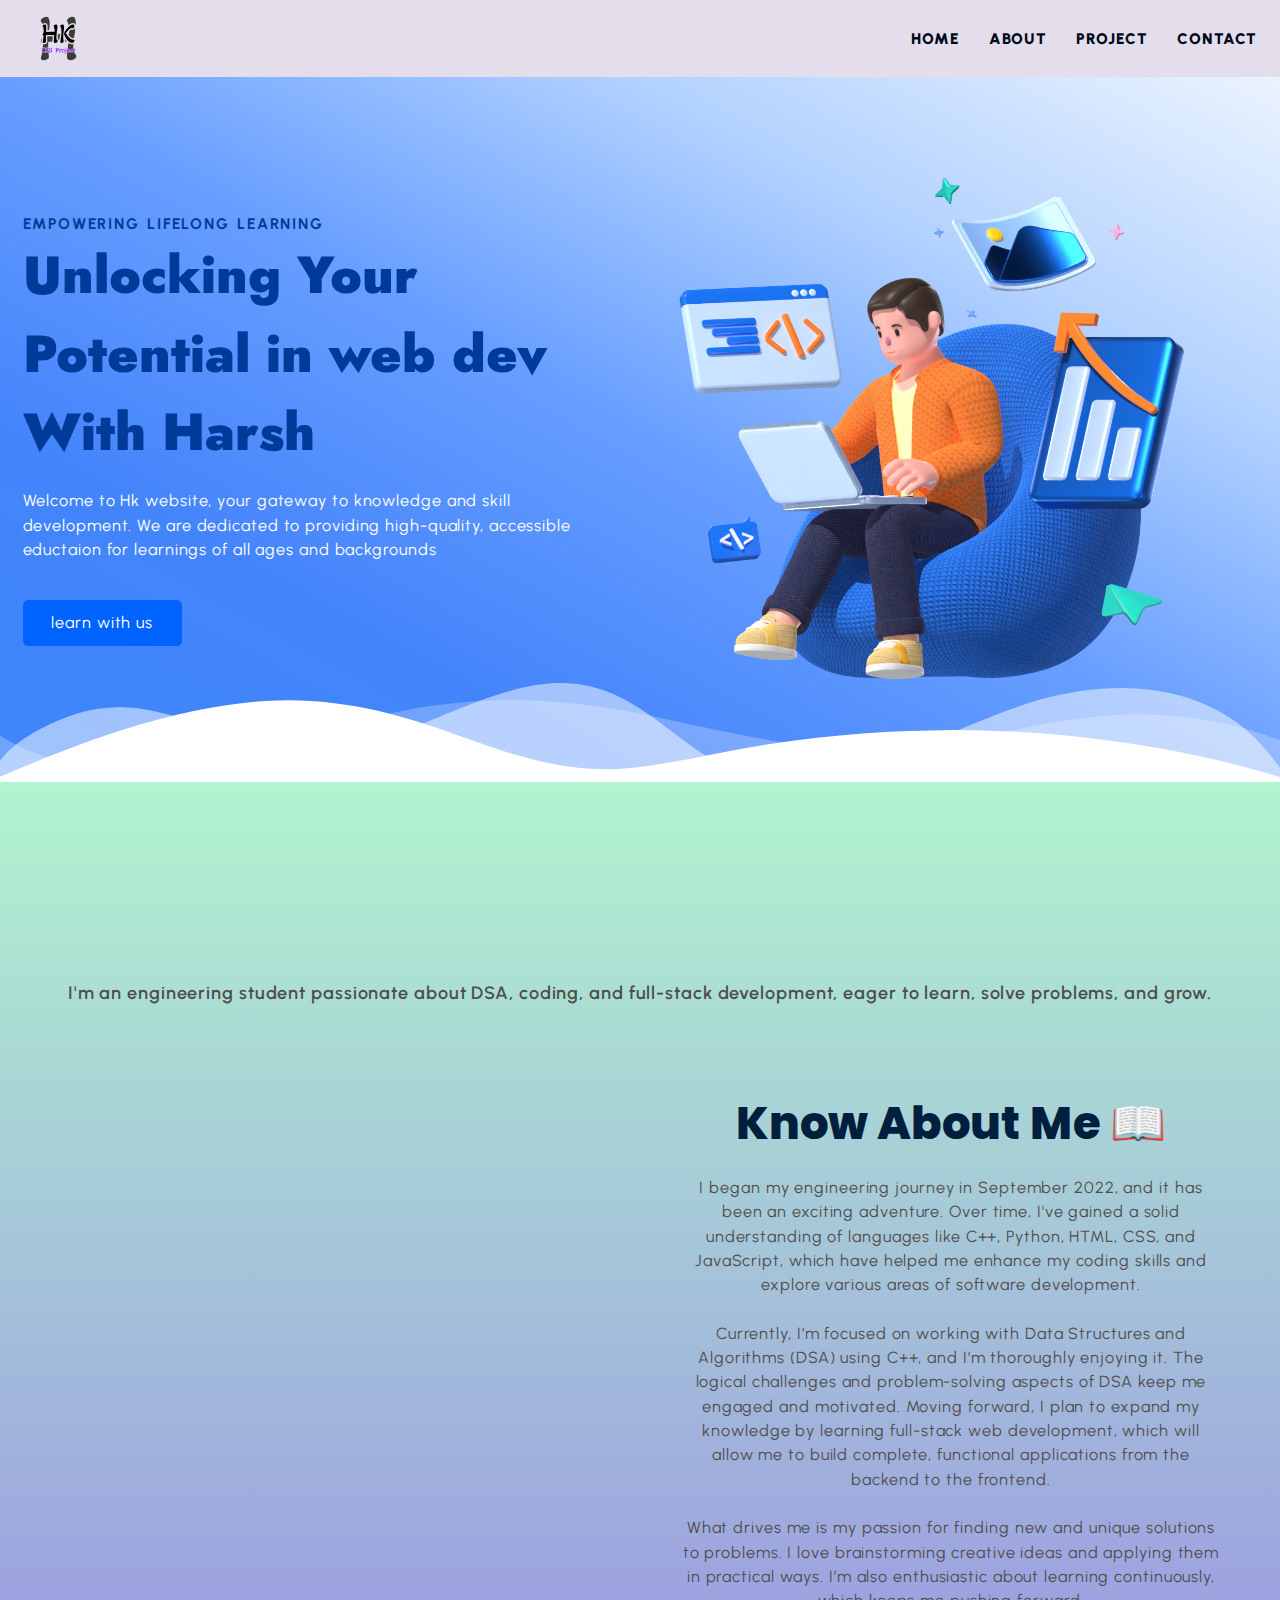
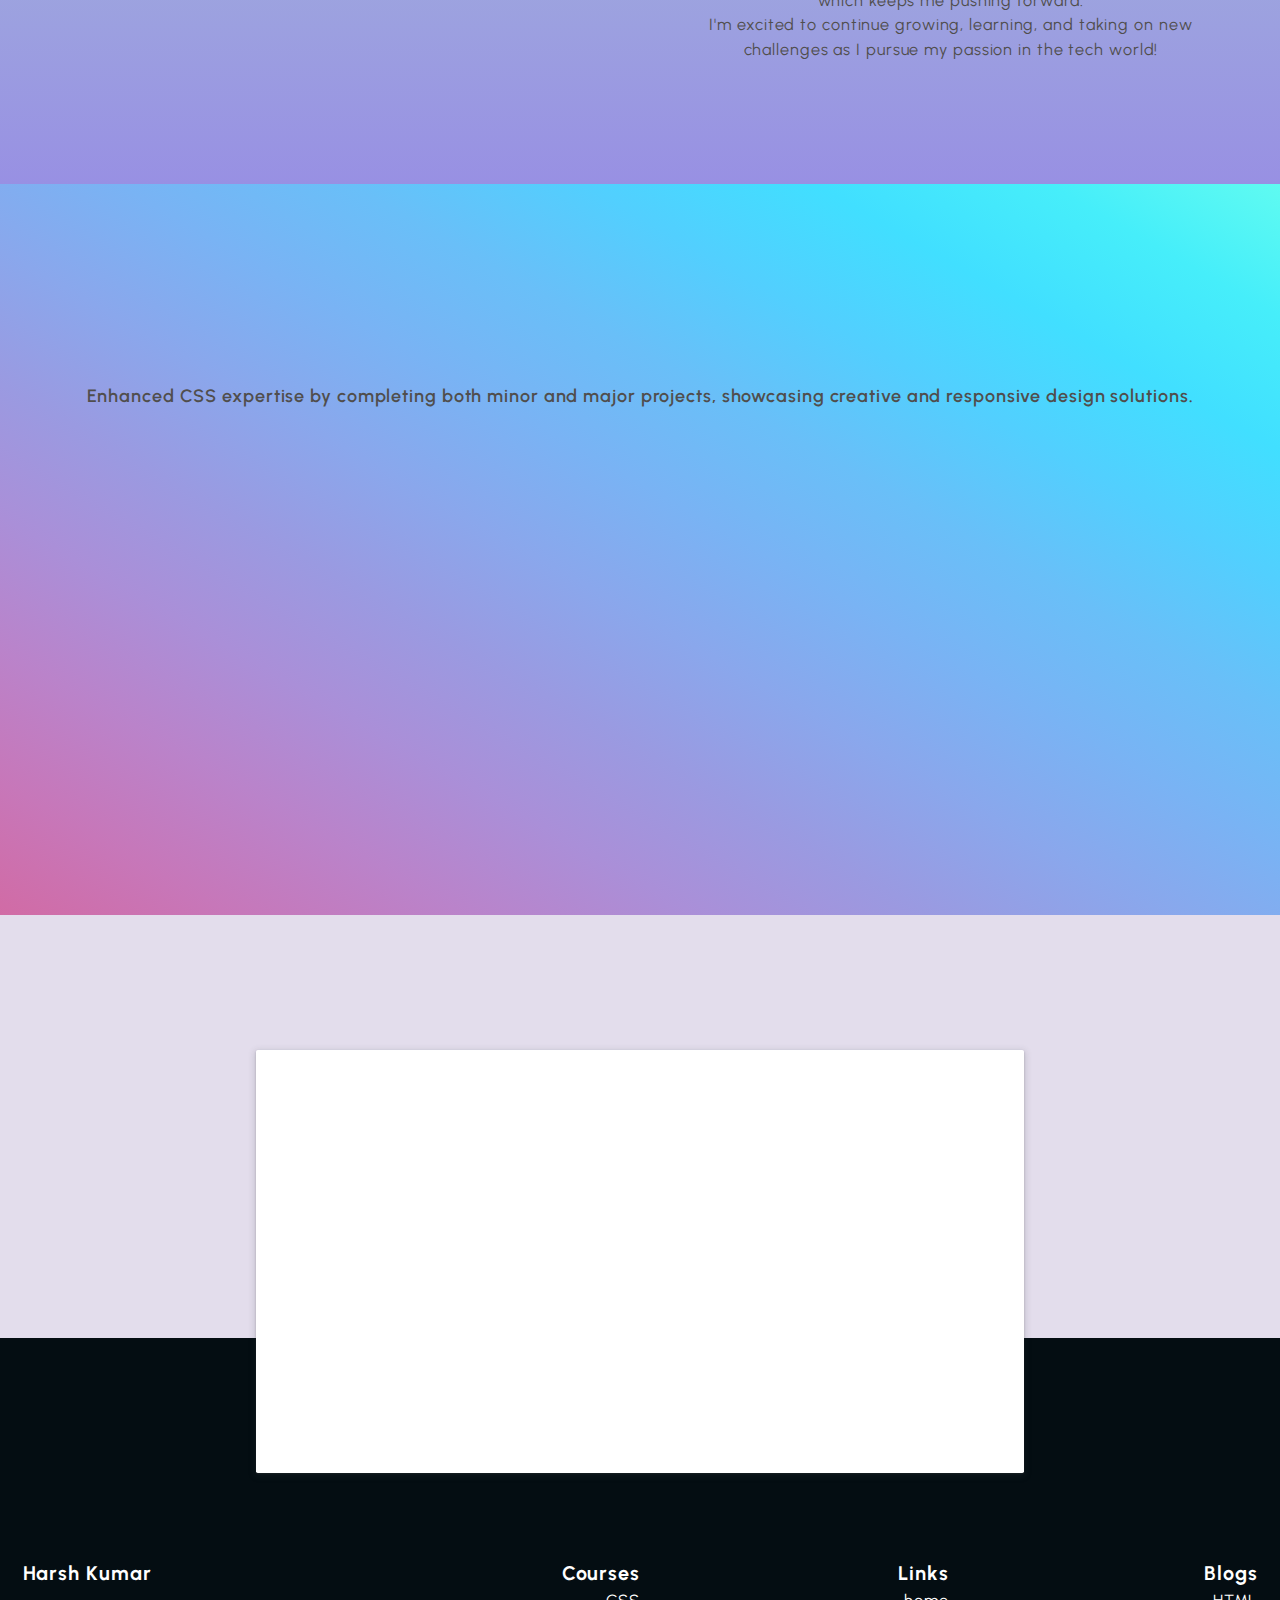
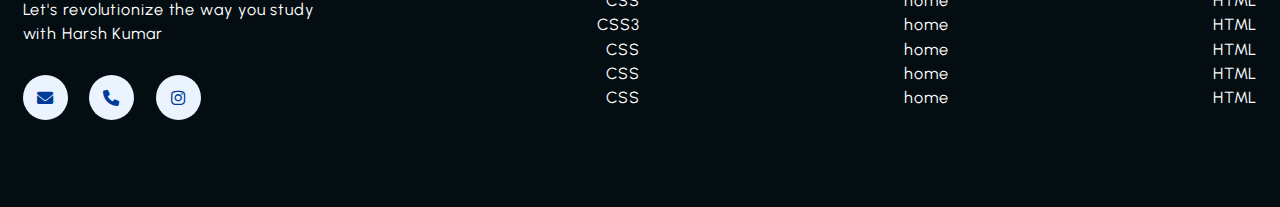
<file: index.html>
<!DOCTYPE html>
<html lang="en">
<head>
    <meta charset="UTF-8">
    <meta name="viewport" content="width=device-width, initial-scale=1.0">
    <meta name="description" content="Welcome to Hk website, your gateway to knowledge and skill development. We are dedicated to providing high-quality, accessible eductaion for learnings of all ages and backgrounds">
    <meta name="keywords" content="Harshkumar70014,html,css,mern">
    <meta name="robots" content="index,follow">
    <title>CSS Project Website</title>
    <link rel="stylesheet" href="style.css">
    <link rel="stylesheet" href="https://unpkg.com/aos@next/dist/aos.css" />
    
    <link
      rel="stylesheet"
      href="https://cdnjs.cloudflare.com/ajax/libs/font-awesome/6.0.0/css/all.min.css"
      integrity="sha512-9usAa10IRO0HhonpyAIVpjrylPvoDwiPUiKdWk5t3PyolY1cOd4DSE0Ga+ri4AuTroPR5aQvXU9xC6qOPnzFeg=="
      crossorigin="anonymous"
      referrerpolicy="no-referrer"
    />

</head>
<body>
    <!-- START NAV BAR -->
    <header class="section-navbar">

        <div class="container">
            <div class="navbar-brand">
                <a href="index.html">
                    <img src="./image/logo_2.png" 
                    alt="my css project logo"
                    class="logo"
                    >
                </a>
            </div>
            <nav class="navbar">
                <ul>
                    <li class="nav-item item1"> <a class="nav-link" href="index.html">Home</a></li>
                    <li class="nav-item item2"> <a class="nav-link" href="about.html">about</a></li>
                    <li class="nav-item item3"> <a class="nav-link" href="project.html">Project</a></li>
                    <li class="nav-item item4"> <a class="nav-link" href="#section-contact--homepage">contact</a></li>
                 </ul>
            </nav>
        </div>
        
    </header>

    <!-- END NAV BAR -->
      <!-- start hero section -->

    <main>
        <div class="section-hero">
            <div class="container grid grid-two--cols">
                <div class="section-hero--content">
                    <p class="hero-subheading">EMPOWERING LIFELONG LEARNING</p>
                    <h1 class="hero-heading">Unlocking Your Potential in web dev With Harsh</h1>
                    <p class="hero-para">Welcome to Hk website, your gateway to knowledge and skill development. We are dedicated to providing high-quality, accessible eductaion for learnings of all ages and backgrounds</p>
                    <div class="hero-btn">
                        <a href="project.html" class="btn btn-white"> learn with us</a>
                    </div>
                </div>
                    <div class="section-hero--image"  data-aos="fade-up">
                        <figure>
                            <img src="./image/main-hero.png" 
                            alt="a 3d character doing coding stuff ">
                        </figure>
                    </div>
                
            </div>
        </div>

        <div class="custom-shape-divider-bottom-1696162272">
            <svg
              data-name="Layer 1"
              xmlns="http://www.w3.org/2000/svg"
              viewBox="0 0 1200 120"
              preserveAspectRatio="none"
            >
              <path
                d="M0,0V46.29c47.79,22.2,103.59,32.17,158,28,70.36-5.37,136.33-33.31,206.8-37.5C438.64,32.43,512.34,53.67,583,72.05c69.27,18,138.3,24.88,209.4,13.08,36.15-6,69.85-17.84,104.45-29.34C989.49,25,1113-14.29,1200,52.47V0Z"
                opacity=".25"
                class="shape-fill"
              ></path>
              <path
                d="M0,0V15.81C13,36.92,27.64,56.86,47.69,72.05,99.41,111.27,165,111,224.58,91.58c31.15-10.15,60.09-26.07,89.67-39.8,40.92-19,84.73-46,130.83-49.67,36.26-2.85,70.9,9.42,98.6,31.56,31.77,25.39,62.32,62,103.63,73,40.44,10.79,81.35-6.69,119.13-24.28s75.16-39,116.92-43.05c59.73-5.85,113.28,22.88,168.9,38.84,30.2,8.66,59,6.17,87.09-7.5,22.43-10.89,48-26.93,60.65-49.24V0Z"
                opacity=".5"
                class="shape-fill"
              ></path>
              <path
                d="M0,0V5.63C149.93,59,314.09,71.32,475.83,42.57c43-7.64,84.23-20.12,127.61-26.46,59-8.63,112.48,12.24,165.56,35.4C827.93,77.22,886,95.24,951.2,90c86.53-7,172.46-45.71,248.8-84.81V0Z"
                class="shape-fill"
              ></path>
            </svg>
          
          </div>
    </main>
     <!-- end hero section -->

     <!-- about section start -->
     <section class="about-section">
        <div class="container ">
            <h2 class="section-common-heading" data-aos="zoom-in">
                About Me 👇
            </h2>
            <p class="section-common-para">
                I'm an engineering student passionate about DSA, coding, and full-stack development, eager to learn, solve problems, and grow.
            </p>
        </div>
        <div class="container grid grid-two--cols">
            <div class="section-about-progress grid">
                <div class="
                grid" data-aos="fade-right">
                    <img src="./image/harsh.jpg" alt="my passport size image" width="40%" >
                    
                </div>
                <div class="progress-bar-section" data-aos="fade-right">
                    
                    <div class="dsa-section">
                        <h2 class="progress-common-heading">DSA Progress</h2>
                        <h3 class="progress-heading">C++:
                            <progress class="progress_bar" value="95" max="100"></progress>
                        <span id="progressValue">95%</span>
                        </h3>
                        
                        <h3 class="progress-heading">C:<progress class="progress_bar" value="85" max="100"></progress>
                            <span id="progressValue">85%</span></h3>
                        
                        <h3 class="progress-heading">python         :<progress class="progress_bar" value="60" max="100"></progress>
                            <span id="progressValue">60%</span></h3>
                        
                    </div>
                    

                    <div class="development-section" >
                        <h2 class="progress-common-heading">Development</h2>
                        <h3 class="progress-heading">HTML:<progress class="progress_bar" value="95" max="100"></progress>
                            <span id="progressValue">95%</span></h3>
                        
                        <h3 class="progress-heading">CSS
                            <progress class="progress_bar" value="85" max="100"></progress>
                        <span id="progressValue">85%</span>
                        </h3>
                        
                        <h3 class="progress-heading">JavaScript:
                            <progress class="progress_bar" value="60" max="100"></progress>
                        <span id="progressValue">60%</span>
                        </h3>
                    
                    </div>
                    
                </div>
            </div>

            <div class="about-section-content">
                <h2 class="about-section-heading">Know About Me 📖</h2>
                <p>I began my engineering journey in September 2022, and it has been an exciting adventure. Over time, I've gained a solid understanding of languages like C++, Python, HTML, CSS, and JavaScript, which have helped me enhance my coding skills and explore various areas of software development.
                    <br>
                    <br>
                    Currently, I’m focused on working with Data Structures and Algorithms (DSA) using C++, and I’m thoroughly enjoying it. The logical challenges and problem-solving aspects of DSA keep me engaged and motivated. Moving forward, I plan to expand my knowledge by learning full-stack web development, which will allow me to build complete, functional applications from the backend to the frontend.
                    <br>
                    <br>
                    What drives me is my passion for finding new and unique solutions to problems. I love brainstorming creative ideas and applying them in practical ways. I’m also enthusiastic about learning continuously, which keeps me pushing forward.
                    <br>
                    I'm excited to continue growing, learning, and taking on new challenges as I pursue my passion in the tech world!
                </p>
            </div>
        </div>

     </section>
     <!-- about section end -->

     <!-- project section start -->

     <section class="project-section">
        <div class="container">
            <h2 class="section-common-heading" data-aos="zoom-in">
                Project 👇
            </h2>
            <p class="section-common-para">
                Enhanced CSS expertise by completing both minor and major projects, showcasing creative and responsive design solutions.
            </p>
        </div>
        <div class="container card" >
            <div class="card-content" data-aos="fade-down"
            data-aos-easing="linear"
            data-aos-duration="300">
                <figure>
                    <img src="./image/loader.png" alt="loader image" width="100%">
                    <figcaption>Loader image</figcaption>
                </figure>
                <h3 title="click on preview button to see the project" class="project-heading">Loader</h3>
                <div class="project-button">
                    <div class="project-btn">
                        <a href="https://github.com/harshkr70046/loader" target="_blank" class="click-button">Code File</a>
                    </div>
                    <div class="project-btn">
                        <a href="https://harshkr70046.github.io/loader/" target="_blank" class="click-button">Preview 👁️</a>
                    </div>
                </div>
            </div>


            <div class="card-content" data-aos="fade-down"
            data-aos-easing="linear"
            data-aos-duration="1200">
                <figure>
                    <img src="./image/luner.png" alt="loader image" width="100%">
                    <figcaption>Luner image</figcaption>
                </figure>
                <h3 title="click on preview button to see the project" class="project-heading">LunerEclip</h3>
                <div class="project-button">
                    <div class="project-btn">
                        <a href="https://github.com/harshkr70046/-lunar-eclipse-" target="_blank" class="click-button">Code File</a>
                    </div>
                    <div class="project-btn">
                        <a href="https://harshkr70046.github.io/-lunar-eclipse-/" target="_blank" class="click-button">Preview 👁️</a>
                    </div>
                </div>
            </div>


            <div class="card-content" data-aos="fade-down"
            data-aos-easing="linear"
            data-aos-duration="2400">
                <figure>
                    <img src="./image/newton_effect.png" alt="loader image" width="100%">
                    <figcaption>Newton Effect image</figcaption>
                </figure>
                <h3 title="click on preview button to see the project" class="project-heading">Newton Effect</h3>
                <div class="project-button">
                    <div class="project-btn">
                        <a href="https://github.com/harshkr70046/newton-effect" target="_blank" class="click-button">Code File</a>
                    </div>
                    <div class="project-btn">
                        <a href="https://harshkr70046.github.io/newton-effect/" target="_blank" class="click-button">Preview 👁️</a>
                    </div>
                </div>
            </div>


            <div class="card-content" data-aos="fade-down"
            data-aos-easing="linear"
            data-aos-duration="4800">
                <figure>
                    <img src="./image/Raining.png" alt="loader image" width="100%">
                    <figcaption>Raining image</figcaption>
                </figure>
                <h3 title="click on preview button to see the project" class="project-heading">Raining Effect</h3>
                <div class="project-button">
                    <div class="project-btn">
                        <a href="https://github.com/harshkr70046/ranning-effect" target="_blank" class="click-button">Code File</a>
                    </div>
                    <div class="project-btn">
                        <a href="https://harshkr70046.github.io/ranning-effect/" target="_blank" class="click-button">Preview 👁️</a>
                    </div>
                </div>
            </div>
        </div>
     </section>
     <!-- project section end -->

       <!-- ========== Start contact home Section ========== -->

    <div class="section-contact--homepage" id="section-contact--homepage">
        <div class="container grid grid-two--cols" data-aos="zoom-in">
          <div class="contact-content">
            <h2 class="contact-title">Let's revolutionize the way you study</h2>
            <p>Join our free bootcamps to know us better</p>
            <div class="btn">
              <a href="contact.html">
                start now <i class="fa-solid fa-arrow-circle-right"></i>
              </a>
            </div>
          </div>
          <div class="contact-image">
            <img src="./image/main.png" alt="a guy doing coding">
          </div>
        </div>
      </div>
      
      <!-- ========== End contact home Section ========== -->
    <!-- ========== Start   FOOTER Section ========== -->

    <footer>
        <div class="container grid grid-four--cols">
          <div class="footer-1--div">
            <div class="logo-brand">
              <a href="index.html" class="footer-subheading">Harsh Kumar</a>
            </div>
            <p>Let's revolutionize the way you study with Harsh Kumar</p>
         
  
          <div class="social-footer--icons">
            <a href="mailto:harshkrsonbarsha98@gmail.com" target="_blank" alt="my discord server link" >
              <i class="fa-brands fa-solid fa-envelope"></i>
              </a>
              <a href="tel:+917004614748">
                <i class=" fa-brands fa-solid fa-phone"></i>
              </a>
              <a href="https://www.instagram.com/_harsh_kumar_hk/" target="_blank" alt="my instagram profile link" >
                <i class="fa-brands fa-instagram"></i>
              </a>
          </div>
  
        </div>
  
        <div class="footer-2--div">
          <p class="footer-subheading">  Courses </p>
            <ul>
              <li> <a href="index.html"> CSS </a> </li>
              <li> <a href="index.html"> CSS3 </a> </li>
              <li> <a href="index.html"> CSS </a> </li>
              <li> <a href="index.html"> CSS </a> </li>
              <li> <a href="index.html"> CSS </a> </li>
            </ul>
        
        </div>
  
  
        <div class="footer-3--div">
          <p class="footer-subheading"> Links  </p>
            <ul>
              <li> <a href="index.html"> home </a> </li>
              <li> <a href="index.html"> home </a> </li>
              <li> <a href="index.html"> home </a> </li>
              <li> <a href="index.html"> home </a> </li>
              <li> <a href="index.html"> home </a> </li>
            </ul>
        
        </div>
  
        <div class="footer-4--div">
          <p class="footer-subheading"> Blogs </p>
            <ul>
              <li> <a href="index.html"> HTML </a> </li>
              <li> <a href="index.html"> HTML </a> </li>
              <li> <a href="index.html"> HTML </a> </li>
              <li> <a href="index.html"> HTML </a> </li>
              <li> <a href="index.html"> HTML </a> </li>
            </ul>
         
        </div>
  
        </div>
      </footer>
  
      
      <!-- ========== End   FOOTER Section ========== -->

      <script src="https://unpkg.com/aos@next/dist/aos.js"></script>
      <script>
        AOS.init();
      </script>
  
</body>
</html>
</file>
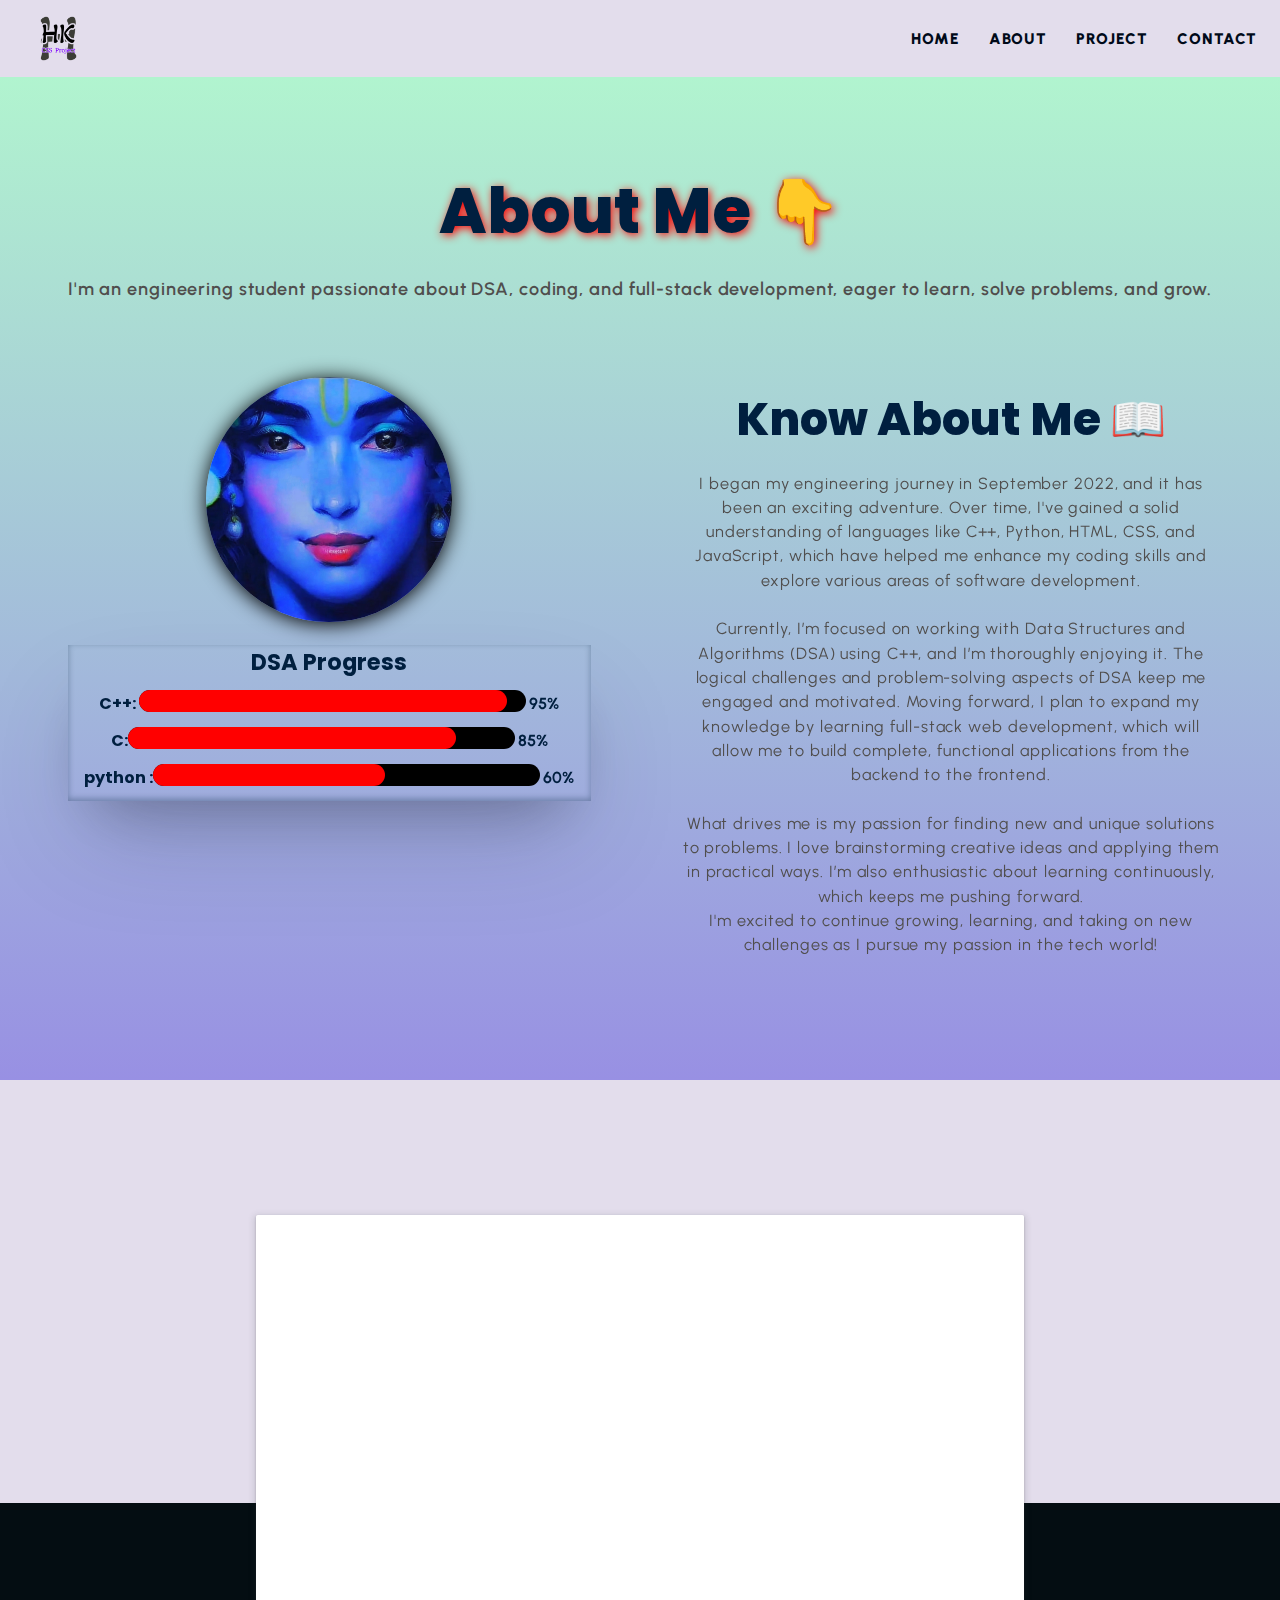
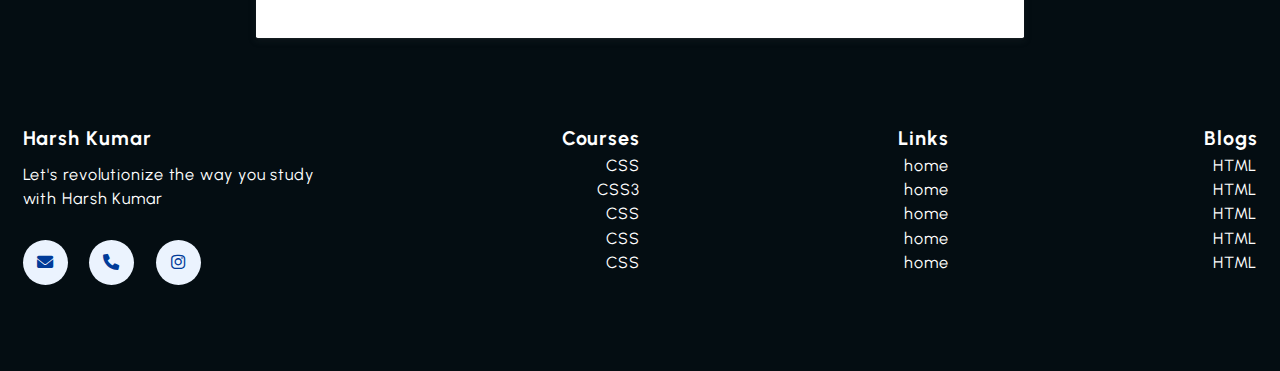
<file: about.html>
<!DOCTYPE html>
<html lang="en">
<head>
    <meta charset="UTF-8">
    <meta name="viewport" content="width=device-width, initial-scale=1.0">
    <title>Home</title>
    <link rel="stylesheet" href="style.css">
    <link
      rel="stylesheet"
      href="https://cdnjs.cloudflare.com/ajax/libs/font-awesome/6.0.0/css/all.min.css"
      integrity="sha512-9usAa10IRO0HhonpyAIVpjrylPvoDwiPUiKdWk5t3PyolY1cOd4DSE0Ga+ri4AuTroPR5aQvXU9xC6qOPnzFeg=="
      crossorigin="anonymous"
      referrerpolicy="no-referrer"
    />
    <link rel="stylesheet" href="https://unpkg.com/aos@next/dist/aos.css" />
</head>
<body>
    <!-- START NAV BAR -->
<header class="section-navbar">

    <div class="container">
        <div class="navbar-brand">
            <a href="index.html">
                <img src="./image/logo_2.png" 
                alt="my css project logo"
                class="logo"
                >
            </a>
        </div>
        <nav class="navbar">
            <ul>
                <li class="nav-item item1"> <a class="nav-link" href="index.html">Home</a></li>
                <li class="nav-item item2"> <a class="nav-link" href="about.html">about</a></li>
                <li class="nav-item item3"> <a class="nav-link" href="project.html">Project</a></li>
                <li class="nav-item item4"> <a class="nav-link" href="contact.html">contact</a></li>
             </ul>
        </nav>
    </div>
    
</header>


     <!-- about section start -->
     <section class="about-section">
        <div class="container ">
            <h2 class="section-common-heading" data-aos="zoom-in">
                About Me 👇
            </h2>
            <p class="section-common-para">
                I'm an engineering student passionate about DSA, coding, and full-stack development, eager to learn, solve problems, and grow.
            </p>
        </div>
        <div class="container grid grid-two--cols">
            <div class="section-about-progress grid" >
                <div class="
                grid" data-aos="fade-right">
                    <img src="./image/harsh.jpg" alt="my passport size image" width="40%">
                </div>
                <div class="progress-bar-section">
                    
                    <div class="dsa-section" data-aos="fade-right">
                        <h2 class="progress-common-heading">DSA Progress</h2>
                        <h3 class="progress-heading">C++:
                            <progress class="progress_bar" value="95" max="100"></progress>
                        <span id="progressValue">95%</span>
                        </h3>
                        
                        <h3 class="progress-heading">C:<progress class="progress_bar" value="85" max="100"></progress>
                            <span id="progressValue">85%</span></h3>
                        
                        <h3 class="progress-heading">python         :<progress class="progress_bar" value="60" max="100"></progress>
                            <span id="progressValue">60%</span></h3>
                        
                    </div>
                    

                    <div class="development-section" data-aos="fade-right">
                        <h2 class="progress-common-heading">Development</h2>
                        <h3 class="progress-heading">HTML:<progress class="progress_bar" value="95" max="100"></progress>
                            <span id="progressValue">95%</span></h3>
                        
                        <h3 class="progress-heading">CSS
                            <progress class="progress_bar" value="85" max="100"></progress>
                        <span id="progressValue">85%</span>
                        </h3>
                        
                        <h3 class="progress-heading">JavaScript:
                            <progress class="progress_bar" value="60" max="100"></progress>
                        <span id="progressValue">60%</span>
                        </h3>
                    
                    </div>
                    
                </div>
            </div>

            <div class="about-section-content" data-aos="fade-down">
                <h2 class="about-section-heading">Know About Me 📖</h2>
                <p>I began my engineering journey in September 2022, and it has been an exciting adventure. Over time, I've gained a solid understanding of languages like C++, Python, HTML, CSS, and JavaScript, which have helped me enhance my coding skills and explore various areas of software development.
                    <br>
                    <br>
                    Currently, I’m focused on working with Data Structures and Algorithms (DSA) using C++, and I’m thoroughly enjoying it. The logical challenges and problem-solving aspects of DSA keep me engaged and motivated. Moving forward, I plan to expand my knowledge by learning full-stack web development, which will allow me to build complete, functional applications from the backend to the frontend.
                    <br>
                    <br>
                    What drives me is my passion for finding new and unique solutions to problems. I love brainstorming creative ideas and applying them in practical ways. I’m also enthusiastic about learning continuously, which keeps me pushing forward.
                    <br>
                    I'm excited to continue growing, learning, and taking on new challenges as I pursue my passion in the tech world!
                </p>
            </div>
        </div>

     </section>
     <!-- about section end -->


     
       <!-- ========== Start contact home Section ========== -->

    <div class="section-contact--homepage" id="section-contact--homepage">
        <div class="container grid grid-two--cols" data-aos="zoom-in">
          <div class="contact-content">
            <h2 class="contact-title">Let's revolutionize the way you study</h2>
            <p>Join our free bootcamps to know us better</p>
            <div class="btn">
              <a href="contact.html">
                start now <i class="fa-solid fa-arrow-circle-right"></i>
              </a>
            </div>
          </div>
          <div class="contact-image">
            <img src="./image/main.png" alt="a guy doing coding">
          </div>
        </div>
      </div>
      
      <!-- ========== End contact home Section ========== -->
    <!-- ========== Start   FOOTER Section ========== -->

    <footer>
        <div class="container grid grid-four--cols">
          <div class="footer-1--div">
            <div class="logo-brand">
              <a href="index.html" class="footer-subheading">Harsh Kumar</a>
            </div>
            <p>Let's revolutionize the way you study with Harsh Kumar</p>
         
  
          <div class="social-footer--icons">
            <a href="mailto:harshkrsonbarsha98@gmail.com" target="_blank" alt="my discord server link" >
              <i class="fa-brands fa-solid fa-envelope"></i>
              </a>
              <a href="tel:+917004614748">
                <i class=" fa-brands fa-solid fa-phone"></i>
              </a>
              <a href="https://www.instagram.com/_harsh_kumar_hk/" target="_blank" alt="my instagram profile link" >
                <i class="fa-brands fa-instagram"></i>
              </a>
          </div>
  
        </div>
  
        <div class="footer-2--div">
          <p class="footer-subheading">  Courses </p>
            <ul>
              <li> <a href="index.html"> CSS </a> </li>
              <li> <a href="index.html"> CSS3 </a> </li>
              <li> <a href="index.html"> CSS </a> </li>
              <li> <a href="index.html"> CSS </a> </li>
              <li> <a href="index.html"> CSS </a> </li>
            </ul>
        
        </div>
  
  
        <div class="footer-3--div">
          <p class="footer-subheading"> Links  </p>
            <ul>
              <li> <a href="index.html"> home </a> </li>
              <li> <a href="index.html"> home </a> </li>
              <li> <a href="index.html"> home </a> </li>
              <li> <a href="index.html"> home </a> </li>
              <li> <a href="index.html"> home </a> </li>
            </ul>
        
        </div>
  
        <div class="footer-4--div">
          <p class="footer-subheading"> Blogs </p>
            <ul>
              <li> <a href="index.html"> HTML </a> </li>
              <li> <a href="index.html"> HTML </a> </li>
              <li> <a href="index.html"> HTML </a> </li>
              <li> <a href="index.html"> HTML </a> </li>
              <li> <a href="index.html"> HTML </a> </li>
            </ul>
         
        </div>
  
        </div>
      </footer>
  
      
      <!-- ========== End   FOOTER Section ========== -->
      <script src="https://unpkg.com/aos@next/dist/aos.js"></script>
      <script>
        AOS.init();
      </script>
  

</body>
</html>
</file>
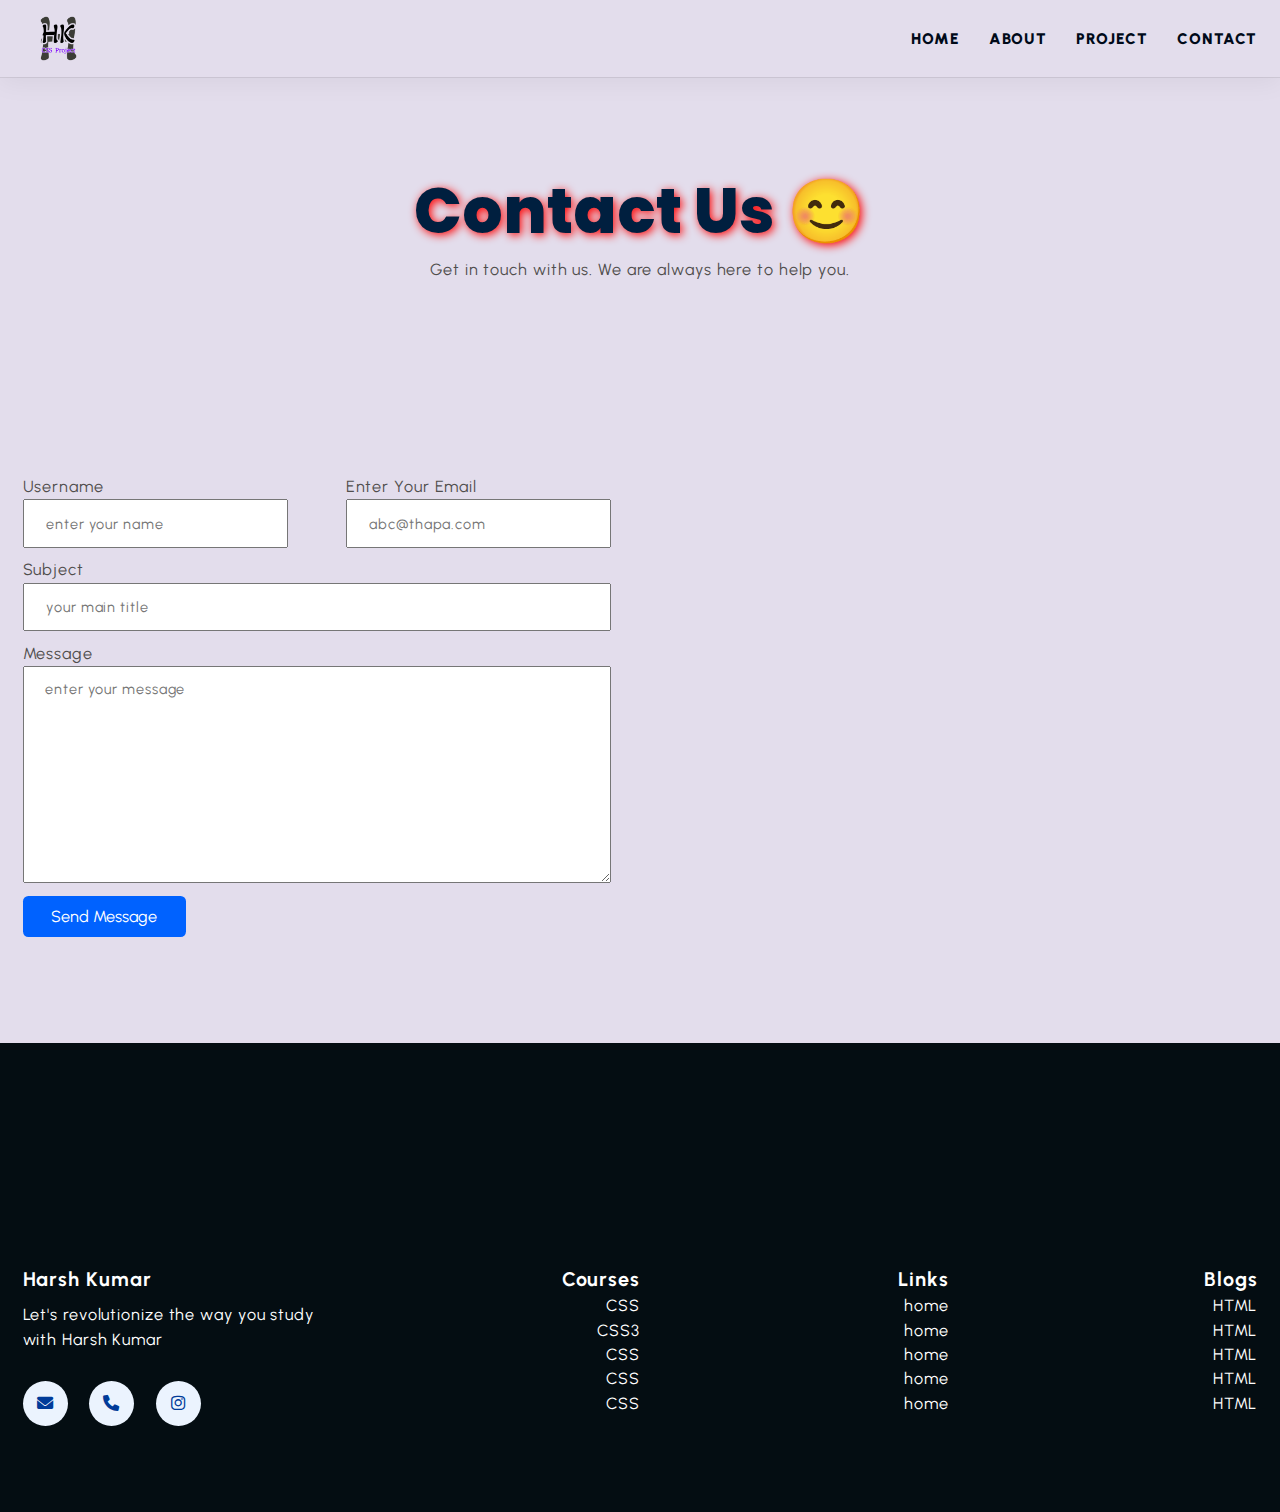
<file: contact.html>
<!DOCTYPE html>
<html lang="en">
<head>
    <meta charset="UTF-8">
    <meta name="viewport" content="width=device-width, initial-scale=1.0">
    <title>Contact me</title>
    <link rel="stylesheet" href="style.css">
    <link
      rel="stylesheet"
      href="https://cdnjs.cloudflare.com/ajax/libs/font-awesome/6.0.0/css/all.min.css"
      integrity="sha512-9usAa10IRO0HhonpyAIVpjrylPvoDwiPUiKdWk5t3PyolY1cOd4DSE0Ga+ri4AuTroPR5aQvXU9xC6qOPnzFeg=="
      crossorigin="anonymous"
      referrerpolicy="no-referrer"
    />
    <link rel="stylesheet" href="https://unpkg.com/aos@next/dist/aos.css" />
</head>
<body>
    <!-- START NAV BAR -->
    <header class="section-navbar">

        <div class="container">
            <div class="navbar-brand">
                <a href="index.html">
                    <img src="./image/logo_2.png" 
                    alt="my css project logo"
                    class="logo"
                    >
                </a>
            </div>
            <nav class="navbar">
                <ul>
                    <li class="nav-item item1"> <a class="nav-link" href="index.html">Home</a></li>
                    <li class="nav-item item2"> <a class="nav-link" href="about.html">about</a></li>
                    <li class="nav-item item3"> <a class="nav-link" href="project.html">Project</a></li>
                    <li class="nav-item item4"> <a class="nav-link" href="contact.html">contact</a></li>
                 </ul>
            </nav>
        </div>
        
    </header>

    <!-- END NAV BAR -->
  
      <!-- ========== Start contact Section ========== -->
  
      <div class="section-contact">
        <div class="container">
          <h2 class="section-common-heading" data-aos="zoom-in">Contact Us 😊</h2>
          <p class="section-common-subheading">
            Get in touch with us. We are always here to help you.
          </p>
        </div>
  
        <div class="container grid grid-two--cols">
          <div class="contact-content">
            <form action="https://formspree.io/f/xqakkvqd"
            method="POST">
              <div class="grid grid-two--cols mb-3">
                <div>
                  <label for="username">username</label>
                  <input
                    type="text"
                    name="username"
                    id="username"
                    required
                    autocomplete="off"
                    placeholder="enter your name"
                  />
                </div>
  
                <div>
                  <label for="email">enter your email</label>
                  <input
                    type="email"
                    name="email"
                    id="email"
                    autocomplete="off"
                    required
                    placeholder="abc@thapa.com"
                  />
                </div>
              </div>
  
              <div class="mb-3">
                <label for="subject">subject</label>
                <input
                  type="text"
                  name="subject"
                  id="subject"
                  placeholder="your main title"
                />
              </div>
  
              <div class="mb-3">
                <label for="message">message</label>
                <textarea
                  name="message"
                  id="message"
                  cols="30"
                  rows="10"
                  placeholder="enter your message"
                ></textarea>
              </div>
  
              <div>
                <button type="submit" class="btn btn-submit">send message</button>
              </div>
            </form>
          </div>
  
          <div class="contact-map">

            <iframe src="https://www.google.com/maps/embed?pb=!1m18!1m12!1m3!1d115403.50686904081!2d86.86557879821153!3d25.32571188920182!2m3!1f0!2f0!3f0!3m2!1i1024!2i768!4f13.1!3m3!1m2!1s0x39f033c75b11c05f%3A0x6bcfd36cd207b6d0!2sThana%20Bihpur%20Railway%20Station!5e0!3m2!1sen!2sin!4v1729281773970!5m2!1sen!2sin" width="100%" height="500px" style="border:0;" allowfullscreen="" loading="lazy" referrerpolicy="no-referrer-when-downgrade"></iframe>
          </div>
        </div>
      </div>
  
      <!-- ========== End contact Section ========== -->
  
      <!-- ========== Start   FOOTER Section ========== -->
  
      <footer>
        <div class="container grid grid-four--cols">
          <div class="footer-1--div">
            <div class="logo-brand">
              <a href="index.html" class="footer-subheading">Harsh Kumar</a>
            </div>
            <p>Let's revolutionize the way you study with Harsh Kumar</p>
         
  
          <div class="social-footer--icons">
            <a href="mailto:harshkrsonbarsha98@gmail.com" target="_blank" alt="my discord server link" >
              <i class="fa-brands fa-solid fa-envelope"></i>
              </a>
              <a href="tel:+917004614748">
                <i class=" fa-brands fa-solid fa-phone"></i>
              </a>
              <a href="https://www.instagram.com/_harsh_kumar_hk/" target="_blank" alt="my instagram profile link" >
                <i class="fa-brands fa-instagram"></i>
              </a>
          </div>
  
        </div>
  
        <div class="footer-2--div">
          <p class="footer-subheading">  Courses </p>
            <ul>
              <li> <a href="index.html"> CSS </a> </li>
              <li> <a href="index.html"> CSS3 </a> </li>
              <li> <a href="index.html"> CSS </a> </li>
              <li> <a href="index.html"> CSS </a> </li>
              <li> <a href="index.html"> CSS </a> </li>
            </ul>
        
        </div>
  
  
        <div class="footer-3--div">
          <p class="footer-subheading"> Links  </p>
            <ul>
              <li> <a href="index.html"> home </a> </li>
              <li> <a href="index.html"> home </a> </li>
              <li> <a href="index.html"> home </a> </li>
              <li> <a href="index.html"> home </a> </li>
              <li> <a href="index.html"> home </a> </li>
            </ul>
        
        </div>
  
        <div class="footer-4--div">
          <p class="footer-subheading"> Blogs </p>
            <ul>
              <li> <a href="index.html"> HTML </a> </li>
              <li> <a href="index.html"> HTML </a> </li>
              <li> <a href="index.html"> HTML </a> </li>
              <li> <a href="index.html"> HTML </a> </li>
              <li> <a href="index.html"> HTML </a> </li>
            </ul>
         
        </div>
  
        </div>
      </footer>
  
      <!-- ========== End   FOOTER Section ========== -->

      <script src="https://unpkg.com/aos@next/dist/aos.js"></script>
      <script>
        AOS.init();
      </script>
</body>
</html>
</file>
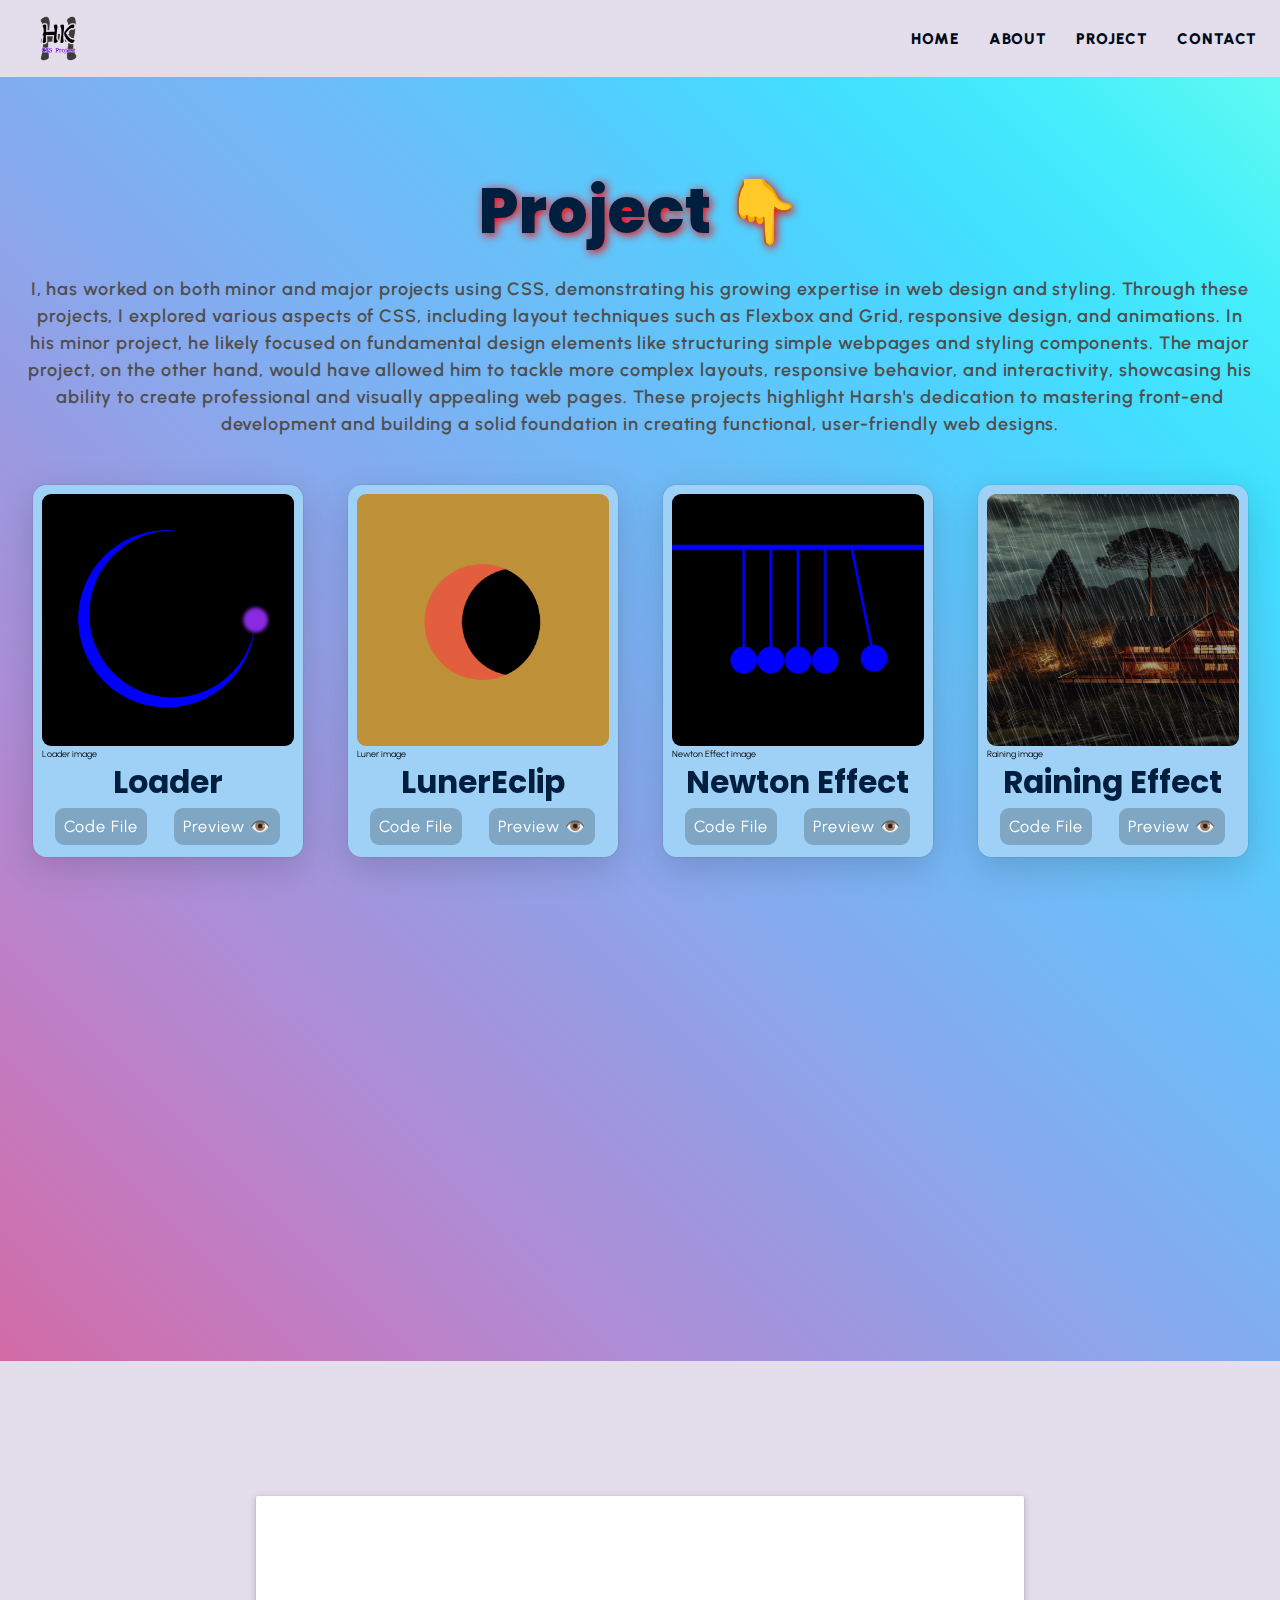
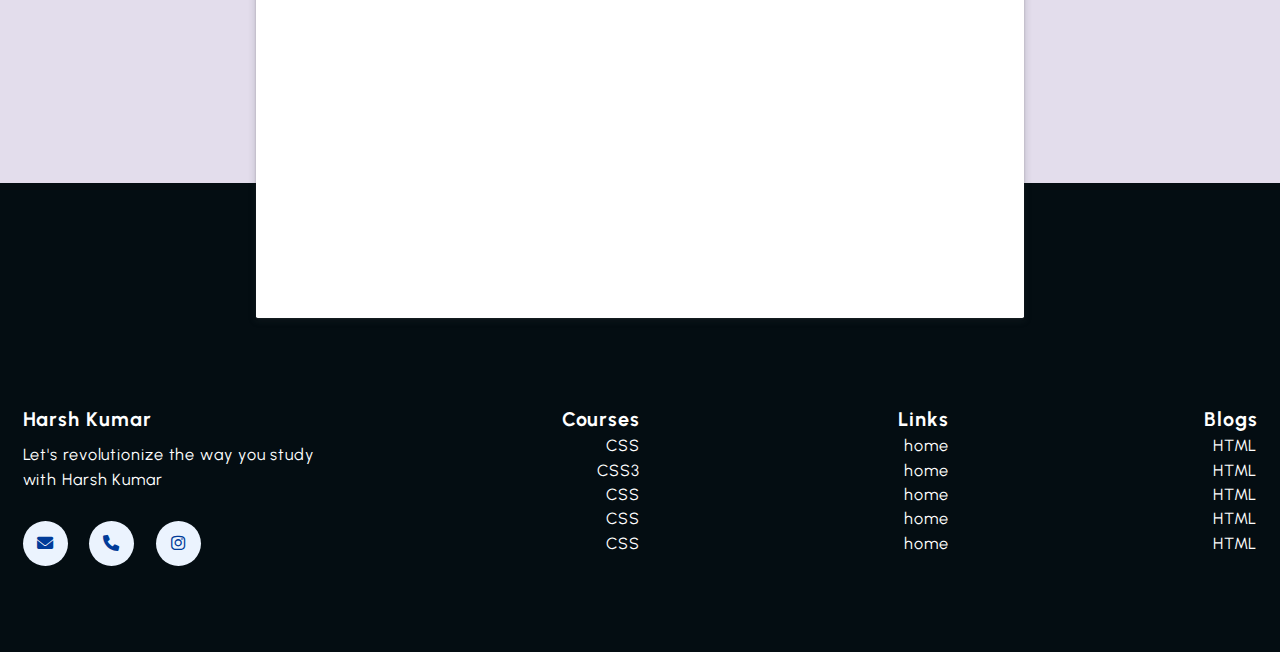
<file: project.html>
<!DOCTYPE html>
<html lang="en">
<head>
    <meta charset="UTF-8">
    <meta name="viewport" content="width=device-width, initial-scale=1.0">
    <title>Project</title>
    <link rel="stylesheet" href="style.css">
    <link
      rel="stylesheet"
      href="https://cdnjs.cloudflare.com/ajax/libs/font-awesome/6.0.0/css/all.min.css"
      integrity="sha512-9usAa10IRO0HhonpyAIVpjrylPvoDwiPUiKdWk5t3PyolY1cOd4DSE0Ga+ri4AuTroPR5aQvXU9xC6qOPnzFeg=="
      crossorigin="anonymous"
      referrerpolicy="no-referrer"
    />
    <link rel="stylesheet" href="https://unpkg.com/aos@next/dist/aos.css" />
</head>
<body>
    <!-- START NAV BAR -->
    <header class="section-navbar">

        <div class="container">
            <div class="navbar-brand">
                <a href="index.html">
                    <img src="./image/logo_2.png" 
                    alt="my css project logo"
                    class="logo"
                    >
                </a>
            </div>
            <nav class="navbar">
                <ul>
                    <li class="nav-item item1"> <a class="nav-link" href="index.html">Home</a></li>
                    <li class="nav-item item2"> <a class="nav-link" href="about.html">about</a></li>
                    <li class="nav-item item3"> <a class="nav-link" href="project.html">Project</a></li>
                    <li class="nav-item item4"> <a class="nav-link" href="contact.html">contact</a></li>
                 </ul>
            </nav>
        </div>
        
    </header>

    <!-- END NAV BAR -->

    
     <!-- project section start -->

     <section class="project-section">
        <div class="container">
            <h2 class="section-common-heading" data-aos="zoom-in">
                Project 👇
            </h2>
            <p class="section-common-para">
                  I, has worked on both minor and major projects using CSS, demonstrating his growing expertise in web design and styling. Through these projects, I explored various aspects of CSS, including layout techniques such as Flexbox and Grid, responsive design, and animations. In his minor project, he likely focused on fundamental design elements like structuring simple webpages and styling components. The major project, on the other hand, would have allowed him to tackle more complex layouts, responsive behavior, and interactivity, showcasing his ability to create professional and visually appealing web pages. These projects highlight Harsh's dedication to mastering front-end development and building a solid foundation in creating functional, user-friendly web designs.
            </p>
        </div>
        <div class="container card">
            <div class="card-content" data-aos="fade-down"
            data-aos-easing="linear"
            data-aos-duration="100">
                <figure>
                    <img src="./image/loader.png" alt="loader image" width="100%">
                    <figcaption>Loader image</figcaption>
                </figure>
                <h3 title="click on preview button to see the project" class="project-heading">Loader</h3>
                <div class="project-button">
                    <div class="project-btn">
                        <a href="https://github.com/harshkr70046/loader" target="_blank" class="click-button">Code File</a>
                    </div>
                    <div class="project-btn">
                        <a href="https://harshkr70046.github.io/loader/" target="_blank" class="click-button">Preview 👁️</a>
                    </div>
                </div>
            </div>


            <div class="card-content" data-aos="fade-down"
            data-aos-easing="linear"
            data-aos-duration="1000">
                <figure>
                    <img src="./image/luner.png" alt="loader image" width="100%">
                    <figcaption>Luner image</figcaption>
                </figure>
                <h3 title="click on preview button to see the project" class="project-heading">LunerEclip</h3>
                <div class="project-button">
                    <div class="project-btn">
                        <a href="https://github.com/harshkr70046/-lunar-eclipse-" target="_blank" class="click-button">Code File</a>
                    </div>
                    <div class="project-btn">
                        <a href="https://harshkr70046.github.io/-lunar-eclipse-/" target="_blank" class="click-button">Preview 👁️</a>
                    </div>
                </div>
            </div>


            <div class="card-content" data-aos="fade-down"
            data-aos-easing="linear"
            data-aos-duration="2000">
                <figure>
                    <img src="./image/newton_effect.png" alt="loader image" width="100%">
                    <figcaption>Newton Effect image</figcaption>
                </figure>
                <h3 title="click on preview button to see the project" class="project-heading">Newton Effect</h3>
                <div class="project-button">
                    <div class="project-btn">
                        <a href="https://github.com/harshkr70046/newton-effect" target="_blank" class="click-button">Code File</a>
                    </div>
                    <div class="project-btn">
                        <a href="https://harshkr70046.github.io/newton-effect/" target="_blank" class="click-button">Preview 👁️</a>
                    </div>
                </div>
            </div>


            <div class="card-content" data-aos="fade-down"
            data-aos-easing="linear"
            data-aos-duration="3000">
                <figure>
                    <img src="./image/Raining.png" alt="loader image" width="100%">
                    <figcaption>Raining image</figcaption>
                </figure>
                <h3 title="click on preview button to see the project" class="project-heading">Raining Effect</h3>
                <div class="project-button">
                    <div class="project-btn">
                        <a href="https://github.com/harshkr70046/ranning-effect" target="_blank" class="click-button">Code File</a>
                    </div>
                    <div class="project-btn">
                        <a href="https://harshkr70046.github.io/ranning-effect/" target="_blank" class="click-button">Preview 👁️</a>
                    </div>
                </div>
            </div>


            <div class="card-content" data-aos="fade-down"
            data-aos-easing="linear"
            data-aos-duration="100">
              <figure>
                  <img src="./image/carosol.png" alt="loader image" width="100%">
                  <figcaption>carosol image</figcaption>
              </figure>
              <h3 title="click on preview button to see the project" class="project-heading">Carosol Effect</h3>
              <div class="project-button">
                  <div class="project-btn">
                      <a href="https://github.com/harshkr70046/carsolo-effect" target="_blank" class="click-button">Code File</a>
                  </div>
                  <div class="project-btn">
                      <a href="https://harshkr70046.github.io/carsolo-effect/" target="_blank" class="click-button">Preview 👁️</a>
                  </div>
              </div>
          </div>

          <div class="card-content" data-aos="fade-down"
          data-aos-easing="linear"
          data-aos-duration="1000">
            <figure>
                <img src="./image/shake_me.png" alt="loader image" width="100%">
                <figcaption>shake me image</figcaption>
            </figure>
            <h3 title="click on preview button to see the project" class="project-heading">Shake me</h3>
            <div class="project-button">
                <div class="project-btn">
                    <a href="https://github.com/harshkr70046/shake-me" target="_blank" class="click-button">Code File</a>
                </div>
                <div class="project-btn">
                    <a href="https://harshkr70046.github.io/shake-me/" target="_blank" class="click-button">Preview 👁️</a>
                </div>
            </div>
        </div>


        <div class="card-content" data-aos="fade-down"
        data-aos-easing="linear"
        data-aos-duration="2000">
          <figure>
              <img src="./image/text_tavel.png" alt="loader image" width="100%">
              <figcaption>Text travel image</figcaption>
          </figure>
          <h3 title="click on preview button to see the project" class="project-heading">Text Travel</h3>
          <div class="project-button">
              <div class="project-btn">
                  <a href="https://github.com/harshkr70046/text-travel" target="_blank" class="click-button">Code File</a>
              </div>
              <div class="project-btn">
                  <a href="https://harshkr70046.github.io/text-travel/" target="_blank" class="click-button">Preview 👁️</a>
              </div>
          </div>
      </div>

      <div class="card-content" data-aos="fade-down"
      data-aos-easing="linear"
      data-aos-duration="3000">
        <figure>
            <img src="./image/Text_floting.png" alt="loader image" width="100%">
            <figcaption>Text Floting image</figcaption>
        </figure>
        <h3 title="click on preview button to see the project" class="project-heading">Text Floting</h3>
        <div class="project-button">
            <div class="project-btn">
                <a href="https://github.com/harshkr70046/Text-floting" target="_blank" class="click-button">Code File</a>
            </div>
            <div class="project-btn">
                <a href="https://harshkr70046.github.io/Text-floting/" target="_blank" class="click-button">Preview 👁️</a>
            </div>
        </div>
    </div>

        </div>
     </section>
     <!-- project section end -->


      <!-- ========== Start contact home Section ========== -->

    <div class="section-contact--homepage" id="section-contact--homepage">
        <div class="container grid grid-two--cols" data-aos="zoom-in">
          <div class="contact-content">
            <h2 class="contact-title">Let's revolutionize the way you study</h2>
            <p>Join our free bootcamps to know us better</p>
            <div class="btn">
              <a href="contact.html">
                start now <i class="fa-solid fa-arrow-circle-right"></i>
              </a>
            </div>
          </div>
          <div class="contact-image">
            <img src="./image/main.png" alt="a guy doing coding">
          </div>
        </div>
      </div>
      
      <!-- ========== End contact home Section ========== -->
    <!-- ========== Start   FOOTER Section ========== -->

    <footer>
        <div class="container grid grid-four--cols">
          <div class="footer-1--div">
            <div class="logo-brand">
              <a href="index.html" class="footer-subheading">Harsh Kumar</a>
            </div>
            <p>Let's revolutionize the way you study with Harsh Kumar</p>
         
  
          <div class="social-footer--icons">
            <a href="mailto:harshkrsonbarsha98@gmail.com" target="_blank" alt="my discord server link" >
              <i class="fa-brands fa-solid fa-envelope"></i>
              </a>
              <a href="tel:+917004614748">
                <i class=" fa-brands fa-solid fa-phone"></i>
              </a>
              <a href="https://www.instagram.com/_harsh_kumar_hk/" target="_blank" alt="my instagram profile link" >
                <i class="fa-brands fa-instagram"></i>
              </a>
          </div>
  
        </div>
  
        <div class="footer-2--div">
          <p class="footer-subheading">  Courses </p>
            <ul>
              <li> <a href="index.html"> CSS </a> </li>
              <li> <a href="index.html"> CSS3 </a> </li>
              <li> <a href="index.html"> CSS </a> </li>
              <li> <a href="index.html"> CSS </a> </li>
              <li> <a href="index.html"> CSS </a> </li>
            </ul>
        
        </div>
  
  
        <div class="footer-3--div">
          <p class="footer-subheading"> Links  </p>
            <ul>
              <li> <a href="index.html"> home </a> </li>
              <li> <a href="index.html"> home </a> </li>
              <li> <a href="index.html"> home </a> </li>
              <li> <a href="index.html"> home </a> </li>
              <li> <a href="index.html"> home </a> </li>
            </ul>
        
        </div>
  
        <div class="footer-4--div">
          <p class="footer-subheading"> Blogs </p>
            <ul>
              <li> <a href="index.html"> HTML </a> </li>
              <li> <a href="index.html"> HTML </a> </li>
              <li> <a href="index.html"> HTML </a> </li>
              <li> <a href="index.html"> HTML </a> </li>
              <li> <a href="index.html"> HTML </a> </li>
            </ul>
         
        </div>
  
        </div>
      </footer>
  
      <script src="https://unpkg.com/aos@next/dist/aos.js"></script>
      <script>
        AOS.init();
      </script>

</body>
</html>
</file>
<file: style.css>
@import url('https://fonts.googleapis.com/css2?family=Urbanist:ital,wght@0,100..900;1,100..900&display=swap');
@import url('https://fonts.googleapis.com/css2?family=Poppins:ital,wght@0,100;0,200;0,300;0,400;0,500;0,600;0,700;0,800;0,900;1,100;1,200;1,300;1,400;1,500;1,600;1,700;1,800;1,900&family=Urbanist:ital,wght@0,100..900;1,100..900&display=swap');
@import url('https://fonts.googleapis.com/css2?family=Jost:ital,wght@0,100..900;1,100..900&display=swap');
/* base rule */
*{
    margin: 0;
    padding: 0;
    box-sizing: border-box;
    font-family: "Urbanist", sans-serif;
}
html{
    font-size: 62.5%;
    scroll-behavior: smooth;
}
body{
   background-color: #e3ddec;
}
h1,h2,h3,h4,h5,h6{
    font-family: "Poppins", sans-serif;
}
p, li, a,label{
    font-family: "Urbanist", sans-serif;
    font-size: 1.8rem;
    letter-spacing: 0.1rem;
    font-weight: 400;
    color:var(--para-color);
    line-height: 1.5;
}
progress{
    width: 43rem;
    height: 2.5rem;
    appearance: none;
}
progress::-webkit-progress-bar{
    background-color:black;
    border-radius: 3rem;
    -webkit-border-radius: 3rem;
    -moz-border-radius: 3rem;
    -ms-border-radius: 3rem;
    -o-border-radius: 3rem;
}
progress::-webkit-progress-value{
    background-color: red;
    border-radius:3rem;
    -webkit-border-radius:3rem;
    -moz-border-radius:3rem;
    -ms-border-radius:3rem;
    -o-border-radius:3rem;
}
a{
    text-decoration: none;
}
li{
    list-style: none;
}
/* theme */

:root{
    --main-color: #0062ff;
    --supporting-color: #ebf3fe;
    --font-color: #424242;
    /* --bg-color: #ffffff; */
    --bg-color: #f7fcff;
    --heading-color: #000a19;
    --hero-heading-color:#003b99;
    --hero-heading-color: #003b99;
    --white-color: #ffffff;
    --para-color: #504e4d;
    --bnt-hover-bg-color: #003b99;
    --btn-box-shadow: rgba(100, 100, 111, 0.2) 0px 7px 29px 0px;
    --footer-bg-color: #040d12;
    --section-common-heading:#001F3F;
}

/* layout */
.container{
    max-width: 142rem;
    margin: 0 auto;
    padding: 9.6rem 2.4rem;
}
.grid{
    display: grid;
}
.grid-two--cols{
    grid-template-columns:repeat(2,1fr);
}
.grid-four--cols {
    grid-template-columns: repeat(4, 1fr);
  }
  
/* module / reusable */

.btn{
    padding: 1.2rem 3.2rem;
    background-color: var(--main-color);
    display: inline-block;
    color: var(--white-color);
    border-radius: 0.6rem;
    -webkit-border-radius: 0.6rem;
    -moz-border-radius: 0.6rem;
    -ms-border-radius: 0.6rem;
    -o-border-radius: 0.6rem;
}

.section-common-heading{
    font-size: 7rem;
    font-weight: 800;
    color: var(--section-common-heading);
    text-align: center;
    text-shadow: 2px 2px 10px red;
}
.section-common-para{
    text-align: center;
    font-size: 2rem;
    font-weight: 600;
    margin-top: 2rem;
    margin-bottom: -14rem;
}

.progress-common-heading{
    font-size: 2.5rem;
    font-weight: 700;
    color: var(--section-common-heading);
    margin-bottom: 1.2rem;
    text-align: center;
}
.progress-heading{
    font-size: 1.8rem;
    color: var(--section-common-heading);
    margin-bottom: 1.2rem;
}

.about-section-heading{
    font-size: 5rem;
    font-weight: 800;
    color: var(--section-common-heading);
}
.project-heading{
    text-align: center;
    font-size: 3.5rem;
    font-weight: 700;
    color:var(--section-common-heading) ;
}
.click-button{
    background-color:rgba(0,0, 0, 0.2);
    padding: 1rem;
    color: white;
    border-radius:1rem;
    -webkit-border-radius:1rem;
    -moz-border-radius:1rem;
    -ms-border-radius:1rem;
    -o-border-radius:1rem;
}

/* states */
.btn:hover{
    background-color:var(--bnt-hover-bg-color);
    cursor: pointer;
    box-shadow: var(--btn-box-shadow);
}
.project-heading:hover{
    color: rgb(53, 22, 228);
    cursor: pointer;
}
.click-button:hover{
    background-color:#0062ff;
}
.click-button:active{
    background-color: green;
}
/* navbar section */
.section-navbar{
    width: 100%;
    box-shadow: rgba(0,0,0,0.05) 0px 6px 24px 0px,
    rgba(0,0,0,0.08) 0px 0px 0px 1px;
}
.section-navbar .container{
    display: flex;
    justify-content: space-between;
    align-items: center;
    padding: 1.8rem 2.4rem;

    & .navbar-brand{
        position: static;
    }
}

.section-navbar .navbar ul{
    display: flex;
    gap:3.2rem;
    
    & li a{
        color:var(--heading-color);
        text-transform: uppercase;
        font-weight: 900;
        font-size: 1.7rem;
        display: inline-block;
        position: relative;



        &::after{
            content:"";
            position: absolute;
            bottom: -0.3rem;
            left: 0;
            width: 0;
            border-bottom: .2rem solid var(--main-color);
            transition: all 0.3s linear;
        }
    }
    & li a:hover::after{
        width: 100%;
    }
}
/* Logo styling */
.logo {
    max-height: 5rem; /* Adjust the height as needed */
    width: auto; /* Maintain aspect ratio */
    display: block; /* Make sure it doesn't have extra space below */
}

/* navbar end */

/*  hero section start */
main{
    position: relative;
    background-image: linear-gradient(
        to top right,
        #3d86fa,
        #4484fb,
        #679eff,
        #b3d2ff,
        #ebf3fe
    );
}
.custom-shape-divider-bottom-1696162272 {
    position: absolute;
    bottom: 0;
    left: 0;
    width: 100%;
    overflow: hidden;
    line-height: 0;
    transform: rotate(180deg);
  }
  
  .custom-shape-divider-bottom-1696162272 svg {
    position: relative;
    display: block;
    width: calc(100% + 1.3px);
    height: 12rem;
  }
  
  .custom-shape-divider-bottom-1696162272 .shape-fill {
    fill: #ffffff;
  }
.section-hero--image img{
    width: 100%;
    height: auto;
    transform: scaleX(-1);
    -webkit-transform: scaleX(-1);
    -moz-transform: scaleX(-1);
    -ms-transform: scaleX(-1);
    -o-transform: scaleX(-1);
}
.section-hero .grid{
    align-items: center;
    gap:6.4rem;

    & .hero-subheading{
        text-transform: uppercase;
        letter-spacing: 0.2rem;
        font-size: 1.7rem;
        word-spacing: .2rem;
        color: var(--hero-heading-color);
        font-weight: 700;
    }
    & .hero-heading{
        font-size: 5.8rem;
        line-height:1.5;
        font-family: "Jost", sans-serif;
        color: var(--hero-heading-color);
        font-weight:900;
    }
    & .hero-para{
        font-family: "Urbanist", sans-serif;
        font-size: 1.8rem;
        letter-spacing: 0.1rem;
        font-weight: 400;
        line-height: 1.5;
        color: var(--white-color);
        margin: 2rem 0 4.2rem 0;
    }
}

/*  hero section end */

/* about section start */
.about-section{
    background-image: linear-gradient(to top, #9890e3 0%, #b1f4cf 100%);
}
.about-section{
    & .section-common-heading{
        margin-bottom: 0rem;
        padding: 0rem;
    }
    .grid{
        place-items: center;
        gap: 1rem;
        & .section-about-progress{
            
            & img{
                margin-bottom: 1.5rem;
                border-radius: 50%;
                box-shadow: 0px 2px 20px black;
                -webkit-border-radius: 50%;
                -moz-border-radius: 50%;
                -ms-border-radius: 50%;
                -o-border-radius: 50%;
            }
            & .dsa-section{
                box-shadow: rgba(50, 50, 93, 0.25) 0px 50px 100px -20px, rgba(0, 0, 0, 0.3) 0px 30px 60px -30px, rgba(10, 37, 64, 0.35) 0px -2px 6px 0px inset;
                
                display: flex;
                flex-direction: column;
                justify-content: center;
                align-items: center;
            }
            & .development-section{
                box-shadow: rgba(50, 50, 93, 0.25) 0px 50px 100px -20px, rgba(0, 0, 0, 0.3) 0px 30px 60px -30px, rgba(10, 37, 64, 0.35) 0px -2px 6px 0px inset;
                margin-top: 1rem;
                display: flex;
                flex-direction: column;
                justify-content: center;
                align-items: center;
            }
        }
        & .about-section-content{
            text-align:center;
            padding: 4rem;

            & .about-section-heading{
                margin-bottom: 2rem;
            }
        }
    }

}
/* about section end */

/* project section start*/
.project-section{
    background-image: linear-gradient(to right top, #d16ba5, #c777b9, #ba83ca, #aa8fd8, #9a9ae1, #8aa7ec, #79b3f4, #69bff8, #52cffe, #41dfff, #46eefa, #5ffbf1);

    & .card-content{
        width:30rem;
        aspect-ratio: 1;
        background-color: #fff;
        padding: 1rem;
        border-radius: 1.5rem;
        -webkit-border-radius: 1.5rem;
        -moz-border-radius: 1.5rem;
        -ms-border-radius: 1.5rem;
        -o-border-radius: 1.5rem;
        background-color:rgb(159, 209, 246);
        box-shadow: rgba(0, 0, 0, 0.16) 0px 10px 36px 0px, rgba(0, 0, 0, 0.06) 0px 0px 0px 1px;
        
    }

    & img{
        width: 100%;
        height: 28rem;
        object-fit: cover;
        border-radius: 1rem;
        -webkit-border-radius: 1rem;
        -moz-border-radius: 1rem;
        -ms-border-radius: 1rem;
        -o-border-radius: 1rem;
}
    & .project-button{
        margin-top: 1rem;
        margin-bottom: 1rem;
        display: flex;
        justify-content: space-around;
    }

    & .card{
        display: flex;
        flex-wrap: wrap;
        gap: 5rem;
        justify-content: center;
        align-items: center;
    }
}


/* project section end */

/*****  contact home Section *****/

.section-contact--homepage {
    width: 60%;
    min-height: 30rem;
    margin: 0 auto;
    box-shadow: rgba(60, 64, 67, 0.3) 0px 1px 2px 0px,
      rgba(60, 64, 67, 0.15) 0px 2px 6px 2px;
    /* margin-bottom: 5rem; */
    border-radius: 0.2rem;
    -webkit-border-radius: 0.2rem;
    -moz-border-radius: 0.2rem;
    -ms-border-radius: 0.2rem;
    -o-border-radius: 0.2rem;
    padding: 0 3.2rem;
    position: relative;
    bottom: -15rem;
    z-index: 1;
    /* margin-bottom: -15rem; */
    background-color: var(--white-color);
    /* z-index: 1; */
  
    & .grid {
      align-items: center;
      gap: 6.4rem;
    }
  }
  
  .contact-title {
    font-size: 3.8rem;
    line-height: 1.2;
  }
  
  .contact-content p {
    margin: 1.2rem 0 2.4rem 0;
  }
  
  .section-contact--homepage a {
    color: var(--white-color);
    text-transform: capitalize;
  }
  
  .section-contact--homepage .fa-solid {
    padding: 0;
    color: var(--white-color);
    background-color: var(--main-color);
  }
  
  .section-contact--homepage img {
    width: 90%;
    height: auto;
  }
  
  /***** End  contact home Section *****/
  
/***** footer Section *****/

footer {
    background-color: var(--footer-bg-color);
    padding-top: 15rem;
  }
  
  footer * {
    color: var(--white-color);
  }
  
  footer .grid {
    text-align: right;
  }
  
  .footer-subheading {
    font-size: 2.2rem;
    font-weight: 700;
  }
  
  .footer-1--div p {
    margin: 1rem 0 3.2rem 0;
  }
  
  .footer-1--div {
    text-align: left;
  
    & .social-footer--icons {
      display: flex;
      gap: 2.4rem;
  
      & .fa-brands {
        width: 5rem;
        aspect-ratio: 1;
        background-color: var(--supporting-color);
        color: var(--bnt-hover-bg-color);
        border-radius: 50%;
        -webkit-border-radius: 50%;
        -moz-border-radius: 50%;
        -ms-border-radius: 50%;
        -o-border-radius: 50%;
        /*display: grid;
        place-items: center;
        */
        display: flex;
        justify-content: center;
        align-items: center;
        transition: all 0.3s linear;
  
        -webkit-transition: all 0.3s linear;
        -moz-transition: all 0.3s linear;
        -ms-transition: all 0.3s linear;
        -o-transition: all 0.3s linear;
  
        &:hover {
          color: var(--supporting-color);
          background-color: var(--bnt-hover-bg-color);
          rotate: 360deg;
        }
      }
    }
  }

  /***** actual contact page Section *****/

.section-contact {
    & .grid {
      align-items: center;
      gap: 6.4rem;
    }
    & .section-common-subheading{
        text-align: center;
    
    }
  }
  
  .mb-3 {
    margin-bottom: 1.2rem;
  }
  
  label {
    display: block;
    text-transform: capitalize;
  }
  
  .contact-content .grid {
    gap: 6.4rem;
  }
  
  input,
  textarea {
    width: 100%;
    padding: 1.4rem 2.4rem;
    font-size: 1.7rem;
    letter-spacing: 0.1rem;
  }
  
  ::placeholder {
    font-size: 1.6rem;
    letter-spacing: 0.1rem;
  }
  
  .btn-submit {
    font-size: 1.8rem;
    border: none;
    text-transform: capitalize;
  }
  
  input:focus-visible,
  textarea:focus-visible {
    outline: 0.1rem solid var(--bnt-hover-bg-color);
  }
  
  /***** End actual contact page Section *****/
  
/* media query start*/

@media(width <= 1400px){
    html{
        font-size:56.25%;
        scroll-behavior: smooth;
    }

    .section-hero img{
        width: 90%;
    }
}
@media (width <= 1200px){
    html{
        font-size: 54%;
        scroll-behavior: smooth;
    }
}

@media (width <= 998px) {
    .section-hero{
        height: auto;
        padding-bottom: 5rem;
        & .grid-two--cols{
            grid-template-columns: 1fr;


            & .section-hero--content{
                order: 2;
            }
            & .section-hero--image{
                order: 1;
                
                
                & img{
                    width: 60%;
                }
            }
        }
           
    }
}
@media (width <= 768px){
    .grid-two--cols
    {
        grid-template-columns: 1fr;
    }

    .section-navbar .container{
        display: flex;
        flex-direction: column;
    
        & .navbar ul{
            flex-wrap: wrap;
            justify-content: center;
        }

        & .navbar-brand{
            text-align: center;
            margin-bottom: 2.4rem;
        }
    }
    .section-hero{
        & .grid-two--cols{
            & .section-hero--image{
                & img{
                    width: 100%;
                }
            }
        }
           
    }

    .section-contact--homepage .btn {
        display: block;
        text-align: center;
      }
    
      .contact-title {
        font-size: 2.4rem;
      }
      :is(.section-contact--homepage) .container:first-child {
        padding: 6.4rem 0rem 2.4rem 0rem;
      }

      footer .grid-four--cols {
        grid-template-columns: repeat(3, minmax(100px, 1fr));
        text-align: left;
    
        & .footer-1--div {
          grid-row: 2 / 3;
          grid-column: 1 / -1;
          margin-top: 6.4rem;
        }
      }
}
@media (width <= 450px) {
    progress{
        width: 33rem;
        height: 1.5rem;
    }
}
</file>
